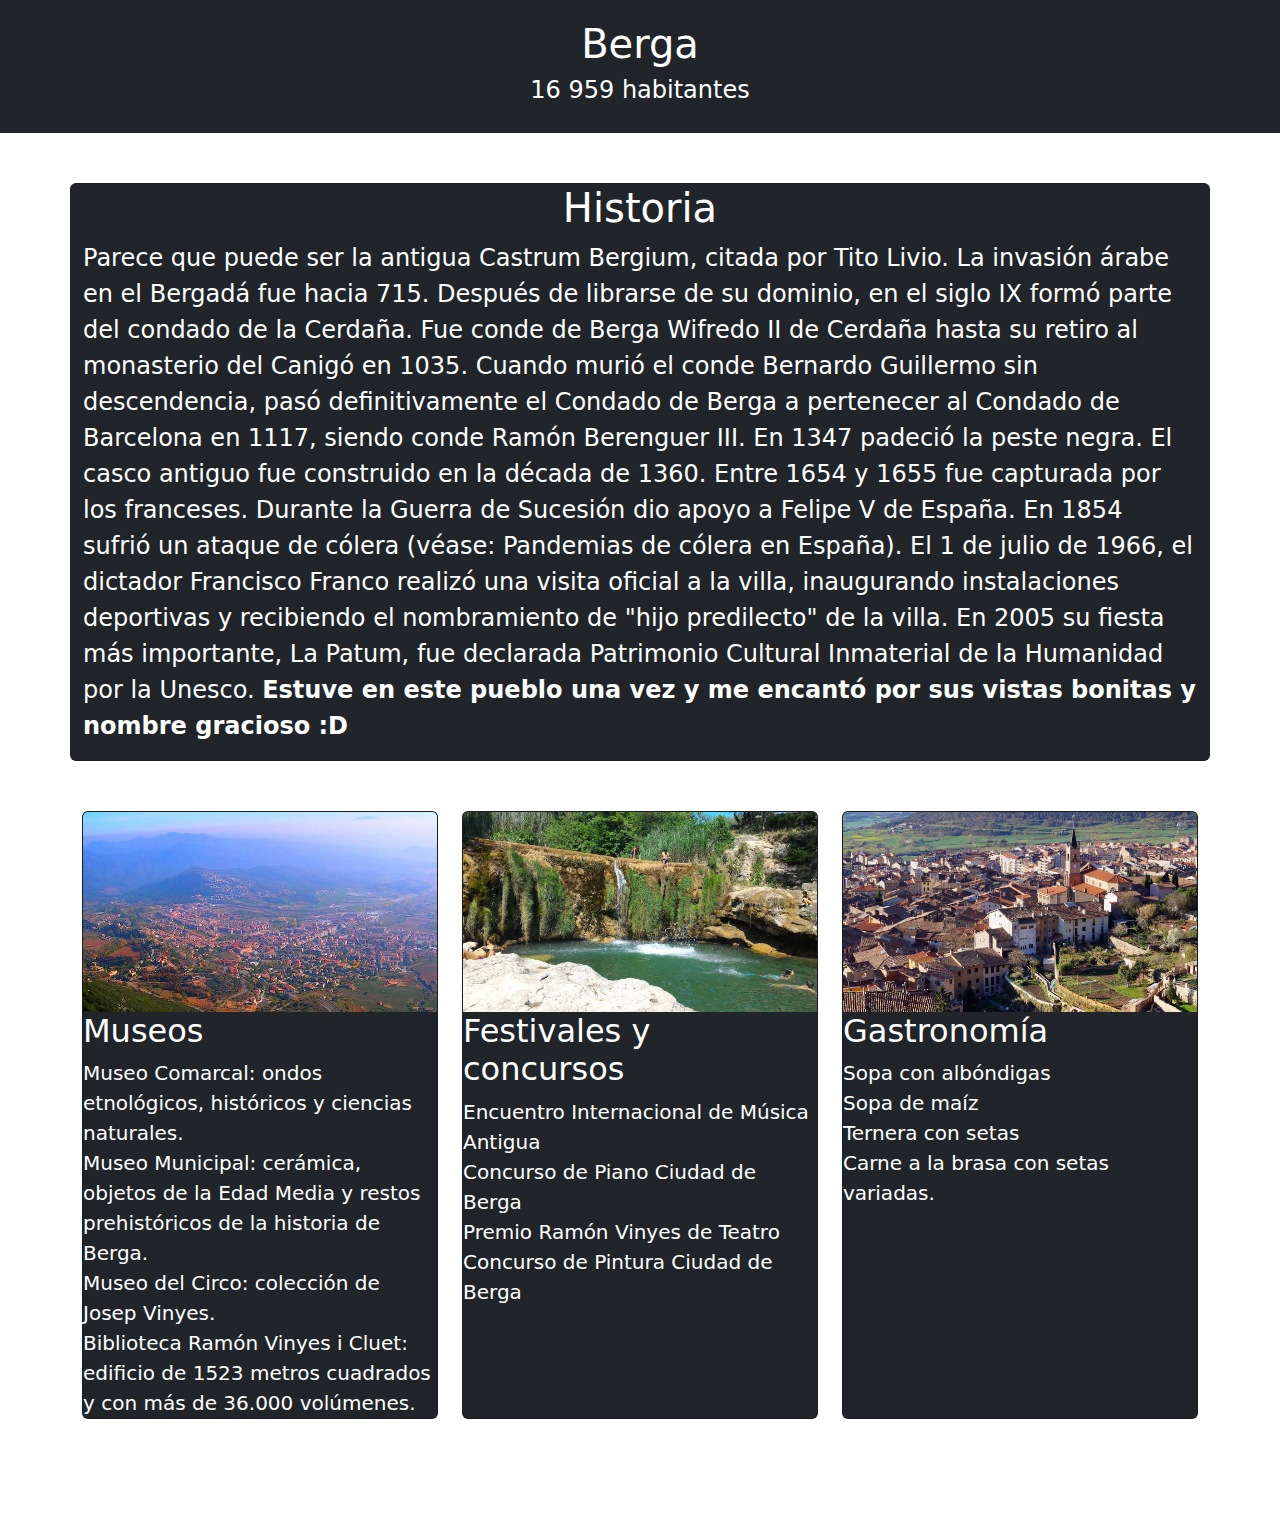
<file: caja-fuerte-juan/index.html>
<!DOCTYPE html>
<html lang="en">

<head>
    <meta charset="UTF-8">
    <meta name="viewport" content="width=device-width, initial-scale=1.0">
    <title>Berga</title>
    <link href="https://cdn.jsdelivr.net/npm/bootstrap@5.3.3/dist/css/bootstrap.min.css" rel="stylesheet"
        integrity="sha384-QWTKZyjpPEjISv5WaRU9OFeRpok6YctnYmDr5pNlyT2bRjXh0JMhjY6hW+ALEwIH" crossorigin="anonymous">
</head>

<body>

    <style>
        .Pheader {
            padding: 20px 0px;
        }

        header {
            padding: 0px 0px 50px 0px;
        }

        .card {
            height: 100%;
        }

        .row{
            margin-bottom: 100px;
        }

        .historia{
            margin-bottom: 50px;
        }

        .card-img-top {
            height: 200px;
            object-fit: cover;
            width: 100%;
        }
    </style>

    <header>
        <div class="text-white bg-dark Pheader">
            <div class="container">
                <div class=" text-center">
                    <h1>Berga</h1>
                    <h2 class="h4">16 959 habitantes</h2>
                </div>
            </div>
        </div>
    </header>

    <body>
        <div class="container card bg-dark text-white historia">
            <h1 class="fw-normal text-center">Historia</h1>
            <p class="fs-4">Parece que puede ser la antigua Castrum Bergium, citada por Tito Livio.

            La invasión árabe en el Bergadá fue hacia 715. Después de librarse de su dominio, en el siglo IX formó parte
            del condado de la Cerdaña. Fue conde de Berga Wifredo II de Cerdaña hasta su retiro al monasterio del Canigó
            en 1035. Cuando murió el conde Bernardo Guillermo sin descendencia, pasó definitivamente el Condado de Berga
            a pertenecer al Condado de Barcelona en 1117, siendo conde Ramón Berenguer III. En 1347 padeció la peste
            negra. El casco antiguo fue construido en la década de 1360.

            Entre 1654 y 1655 fue capturada por los franceses. Durante la Guerra de Sucesión dio apoyo a Felipe V de
            España. En 1854 sufrió un ataque de cólera (véase: Pandemias de cólera en España).

            El 1 de julio de 1966, el dictador Francisco Franco realizó una visita oficial a la villa, inaugurando
            instalaciones deportivas y recibiendo el nombramiento de "hijo predilecto" de la villa. En 2005 su fiesta
            más importante, La Patum, fue declarada Patrimonio Cultural Inmaterial de la Humanidad por la Unesco.
                
            <strong>Estuve en este pueblo una vez y me encantó por sus vistas bonitas y nombre gracioso :D</strong>
        </p>
        </div>
        

        <div class="container">
            <div class="row">
                <div class="col-md-4">
                    <div class="card bg-dark text-white">
                        <img src="berga1.jpg" class="card-img-top">
                        <h1 class="card-title h2 fw-normal">Museos</h1>
                        <p class="card-text fs-5">Museo Comarcal: ondos etnológicos, históricos y ciencias naturales.<br>
                            Museo Municipal: cerámica, objetos de la Edad Media y restos prehistóricos de la historia de
                            Berga.<br>
                            Museo del Circo: colección de Josep Vinyes.<br>
                            Biblioteca Ramón Vinyes i Cluet: edificio de 1523 metros cuadrados y con más de 36.000
                            volúmenes.</p>
                    </div>
                </div>

                <div class="col-md-4">
                    <div class="card bg-dark text-white">
                        <img src="berga2.jpg" class="card-img-top">
                        <h1 class="card-title h2 fw-normal">Festivales y concursos</h1>
                        <p class="card-text fs-5">Encuentro Internacional de Música Antigua<br>
                            Concurso de Piano Ciudad de Berga<br>
                            Premio Ramón Vinyes de Teatro<br>
                            Concurso de Pintura Ciudad de Berga</p>
                    </div>
                </div>

                <div class="col-md-4">
                    <div class="card bg-dark text-white">
                        <img src="berga3.jpg" class="card-img-top">
                        <h1 class="card-title h2 fw-normal">Gastronomía</h1>
                        <p class="card-text fs-5">Sopa con albóndigas<br>
                            Sopa de maíz<br>
                            Ternera con setas<br>
                            Carne a la brasa con setas variadas.</p>
                    </div>
                </div>
            </div>
        </div>
    </body>
</body>

</html>
</file>
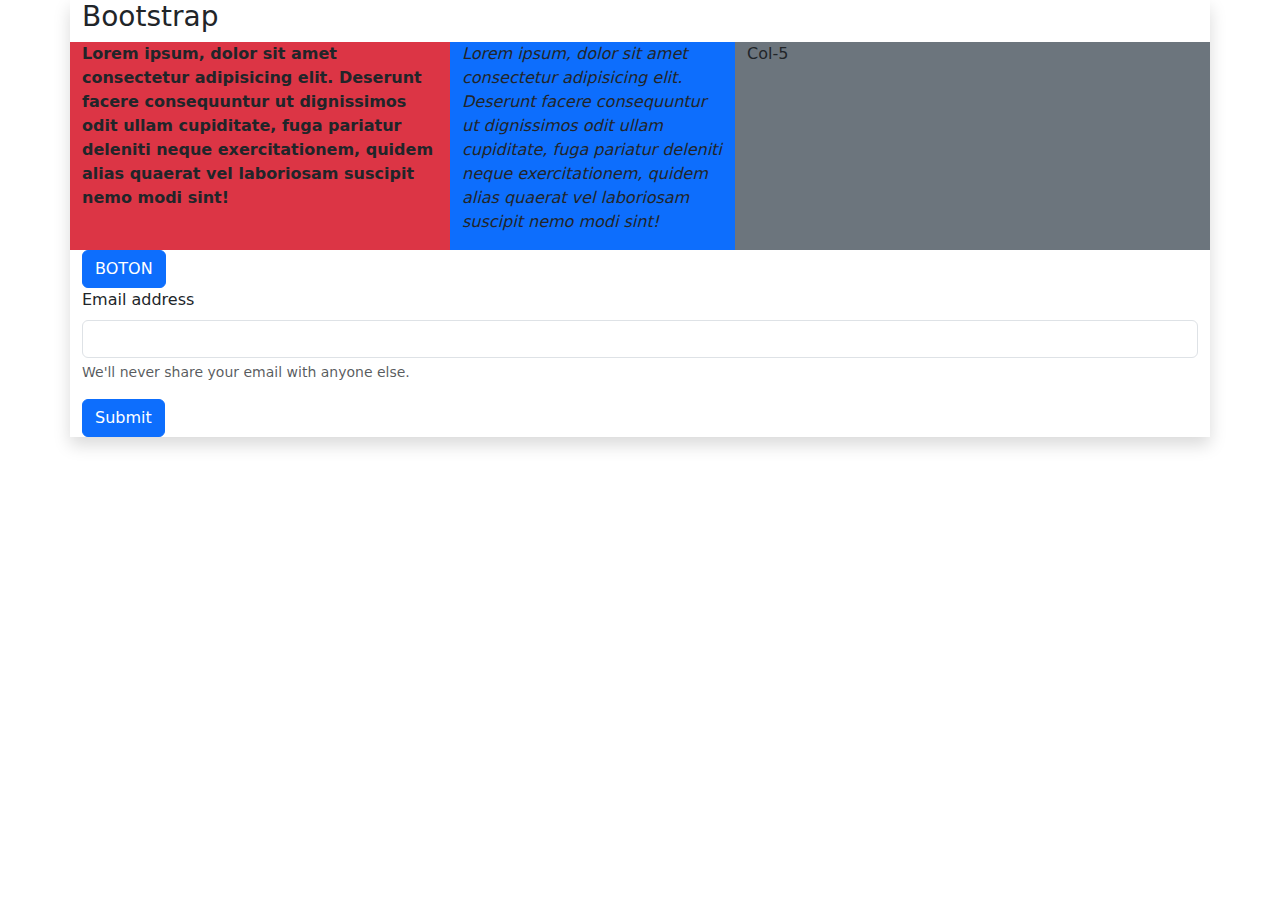
<file: teoriaBootstrap/index.html>
<!DOCTYPE html>
<html lang="en">

<head>
    <meta charset="UTF-8">
    <meta name="viewport" content="width=device-width, initial-scale=1.0">
    <title>sesion3 bootstrap</title>
    <link href="https://cdn.jsdelivr.net/npm/bootstrap@5.3.3/dist/css/bootstrap.min.css" rel="stylesheet"
        integrity="sha384-QWTKZyjpPEjISv5WaRU9OFeRpok6YctnYmDr5pNlyT2bRjXh0JMhjY6hW+ALEwIH" crossorigin="anonymous">
</head>

<body>



    <div class="container shadow">
        <h1 class="h3">Bootstrap</h1>
        <div class="row">
            <div class="col-4 bg-danger">
                <p class="fw-bold">Lorem ipsum, dolor sit amet consectetur adipisicing elit. Deserunt facere consequuntur ut dignissimos odit
                    ullam cupiditate, fuga pariatur deleniti neque exercitationem, quidem alias quaerat vel laboriosam
                    suscipit nemo modi sint!</p>
            </div>
            
            <div class="col-3 bg-primary">
                <p class="fst-italic">Lorem ipsum, dolor sit amet consectetur adipisicing elit. Deserunt facere consequuntur ut dignissimos odit
                    ullam cupiditate, fuga pariatur deleniti neque exercitationem, quidem alias quaerat vel laboriosam
                    suscipit nemo modi sint!</p>
            </div>

            <div class="col-5 bg-secondary"><p>Col-5</p></div>



        </div>

        

        <button class="btn btn-primary">BOTON</button>


        <form>
            <div class="mb-3">
              <label for="exampleInputEmail1" class="form-label">Email address</label>
              <input type="email" class="form-control" id="exampleInputEmail1" aria-describedby="emailHelp">
              <div id="emailHelp" class="form-text">We'll never share your email with anyone else.</div>
            </div>
            <button type="submit" class="btn btn-primary">Submit</button>
          </form>
    </div>
</body>

</html>
</file>
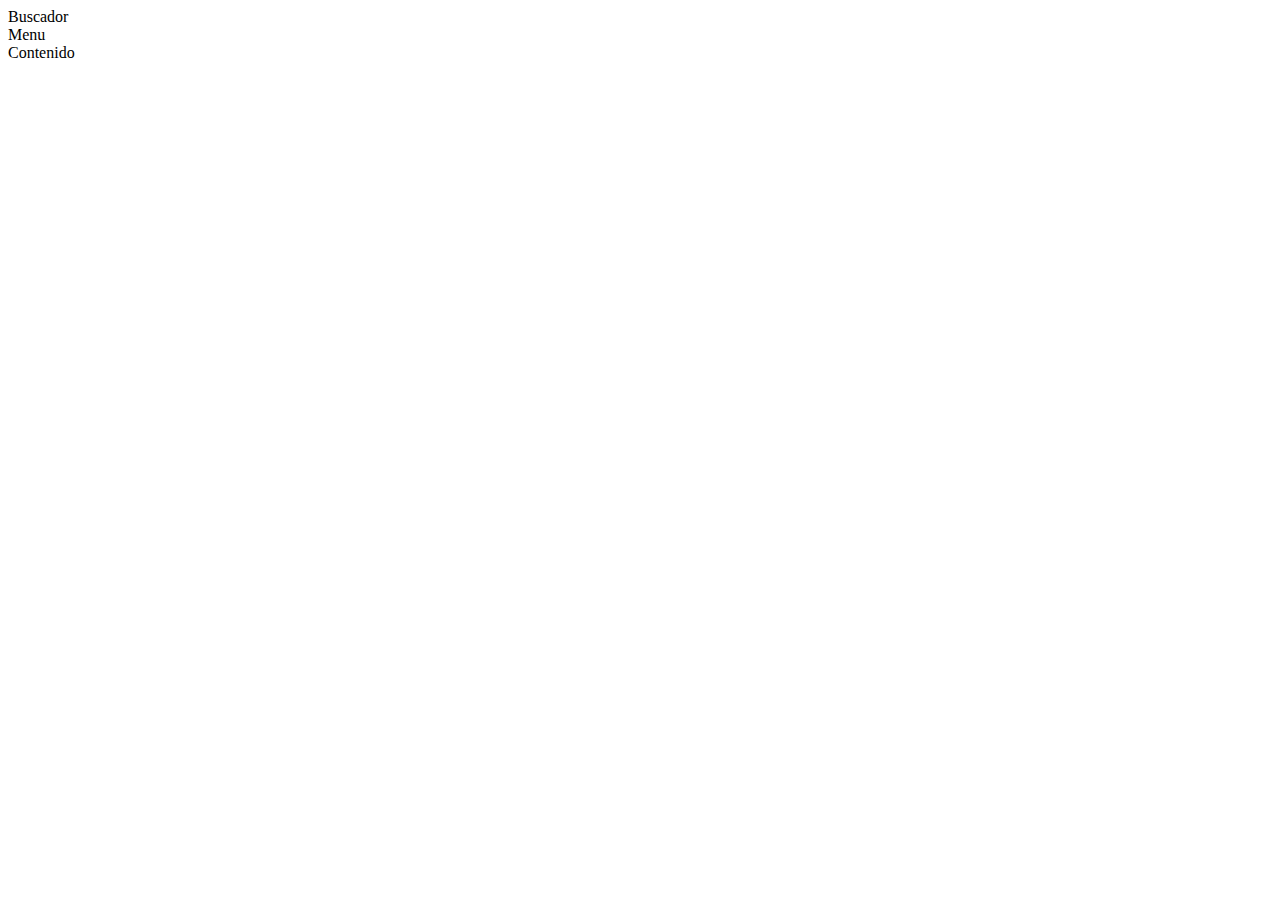
<file: practicas/practica1/index.html>
<!DOCTYPE html>
<html>
<head>
    <title>Flexbox Layout</title>
<body>
    <div id="cajaCompleta">
        <div id="cajaIzquierda">
            <div id="buscador">Buscador</div>
            <div id="menu">Menu</div>
        </div>
        <div id="cajaDerecha">
            <div id="contenido">Contenido</div>
        </div>
    </div>
</body>
</html>
</file>
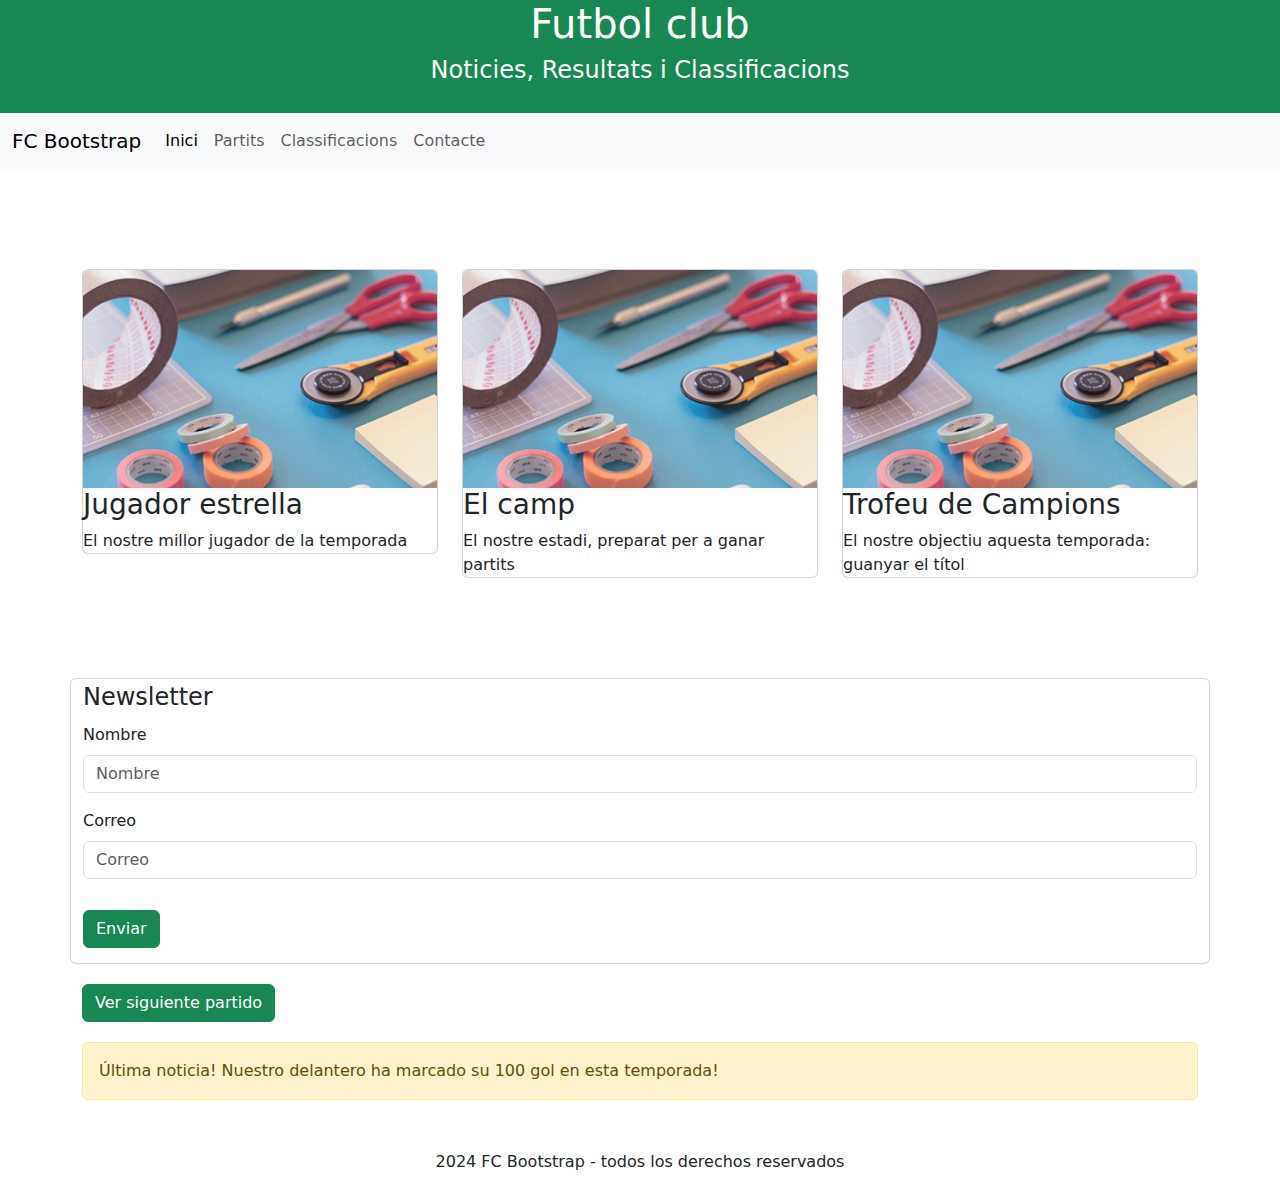
<file: practicas/practicasBootstrap/p1/index.html>
<!DOCTYPE html>
<html lang="en">

<head>
    <meta charset="UTF-8">
    <meta name="viewport" content="width=device-width, initial-scale=1.0">
    <title>Document</title>
    <link href="https://cdn.jsdelivr.net/npm/bootstrap@5.3.3/dist/css/bootstrap.min.css" rel="stylesheet"
        integrity="sha384-QWTKZyjpPEjISv5WaRU9OFeRpok6YctnYmDr5pNlyT2bRjXh0JMhjY6hW+ALEwIH" crossorigin="anonymous">
</head>

<body>
    <style>
        .bg-success{
            padding-bottom: 20px;
        }

        .containermain{
          margin-top: 100px;
        }

        .container20{
          margin-top: 20px;
        }

        .enviar{
          margin: 15px 0px;
        }

        .p{
          margin-top: 50px;
        }
    </style>



    <header>
        <div class="text-white bg-success">
            <div class="container">
                <div class=" text-center">
                    <h1>Futbol club</h1>
                    <h2 class="h4">Noticies, Resultats i Classificacions</h2>
                </div>
            </div>
        </div>
        <nav class="navbar navbar-expand-lg bg-body-tertiary">
            <div class="container-fluid">
              <a class="navbar-brand" href="#">FC Bootstrap</a>
              <button class="navbar-toggler" type="button" data-bs-toggle="collapse" data-bs-target="#navbarNav" aria-controls="navbarNav" aria-expanded="false" aria-label="Toggle navigation">
                <span class="navbar-toggler-icon"></span>
              </button>
              <div class="collapse navbar-collapse" id="navbarNav">
                <ul class="navbar-nav">
                  <li class="nav-item">
                    <a class="nav-link active" aria-current="page" href="#">Inici</a>
                  </li>
                  <li class="nav-item">
                    <a class="nav-link" href="#">Partits</a>
                  </li>
                  <li class="nav-item">
                    <a class="nav-link" href="#">Classificacions</a>
                  </li>
                  <li class="nav-item">
                    <a class="nav-link" href="#">Contacte</a>
                  </li>
                </ul>
              </div>
            </div>
          </nav>
    </header>

    <main>
        <div class="container containermain">
            <div class="row">
                <div class="col-md-4">
                    <div class="card">
                        <img src="pic02.jpg" class="card-img-top">
                        <h1 class="card-title h3 fw-normal">Jugador estrella</h1>
                        <p class="card-text">El nostre millor jugador de la temporada</p>
                    </div>
                </div>

                <div class="col-md-4">
                    <div class="card">
                        <img src="pic02.jpg" class="card-img-top">
                        <h1 class="card-title h3 fw-normal">El camp</h1>
                        <p class="card-text">El nostre estadi, preparat per a ganar partits</p>
                    </div>
                </div>

                <div class="col-md-4">
                    <div class="card">
                        <img src="pic02.jpg" class="card-img-top">
                        <h1 class="card-title h3 fw-normal"> Trofeu de Campions</h1>
                        <p class="card-text">El nostre objectiu aquesta temporada: guanyar el títol</p>
                    </div>
                </div>
            </div>
        </div>

        <div class="container card containermain">
          <form>
            <fieldset>
              <legend>Newsletter</legend>
              <div class="mb-3">
                <label for="TextInput" class="form-label">Nombre</label>
                <input type="text" id="TextInput" class="form-control" placeholder="Nombre">
              </div>
              <div class="mb-3">
                <label for="TextInput" class="form-label">Correo</label>
                <input type="text" id="TextInput" class="form-control" placeholder="Correo">
              </div>
              <button type="submit" class="btn btn-success enviar">Enviar</button>
            </fieldset>
          </form>
        </div>
        
        <div class="container container20">
        <button type="submit" class="btn btn-success ">Ver siguiente partido</button>

        <div class="alert alert-warning container20" role="alert">
          Última noticia! Nuestro delantero ha marcado su 100 gol en esta temporada!
        </div>

        <p class="text-center p">2024 FC Bootstrap - todos los derechos reservados</p>
        </div>
    </main>
        
    </body>


    <script src="https://cdn.jsdelivr.net/npm/bootstrap@5.3.3/dist/js/bootstrap.bundle.min.js"
        integrity="sha384-YvpcrYf0tY3lHB60NNkmXc5s9fDVZLESaAA55NDzOxhy9GkcIdslK1eN7N6jIeHz"
        crossorigin="anonymous"></script>
</body>

</html>
</file>
